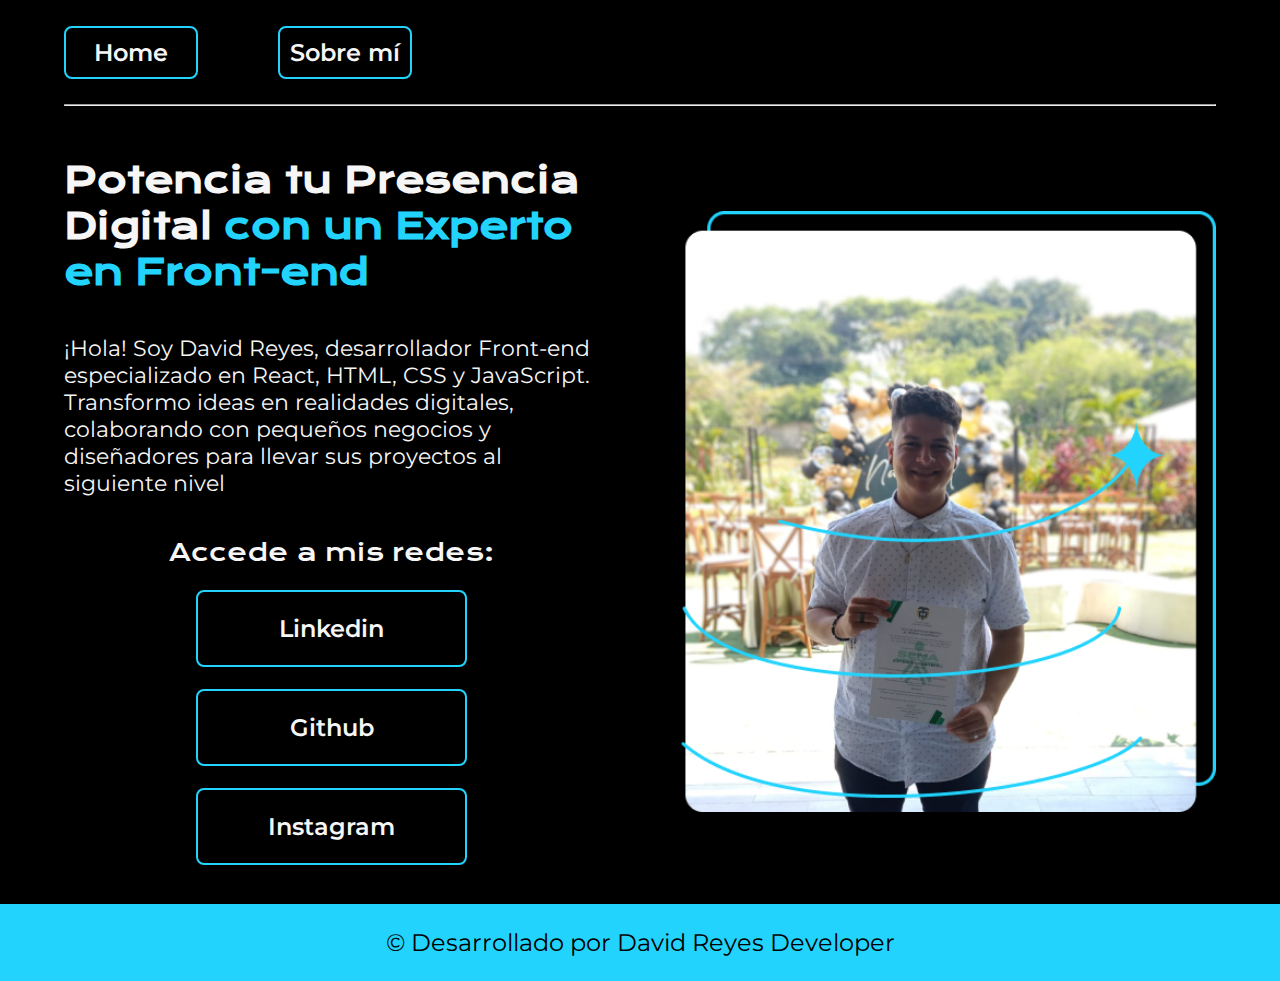
<file: index.html>
<!DOCTYPE html>
<html lang="es-CO">

<head>
    <meta charset="UTF-8">
    <meta name="viewport" content="width=device-width, initial-scale=1.0">
    <title>Portafolio</title>
    <link rel="stylesheet" href="../CSS/styles.css">
    <link rel="stylesheet" href="https://cdnjs.cloudflare.com/ajax/libs/font-awesome/6.6.0/css/all.min.css"
        integrity="sha512-Kc323vGBEqzTmouAECnVceyQqyqdsSiqLQISBL29aUW4U/M7pSPA/gEUZQqv1cwx4OnYxTxve5UMg5GT6L4JJg=="
        crossorigin="anonymous" referrerpolicy="no-referrer" />
</head>

<body>
    <header class="cabecera-pagina">
        <nav class="cabecera-menu">
            <a class="menu-link" href="index.html">Home</a>
            <a class="menu-link" href="about.html">Sobre mí</a>
        </nav>
    </header>

    <hr class="separador">

    <main class="container">
        <section class="container-presentacion">
            <h1 class="titulo-presentacion">Potencia tu Presencia Digital <strong class="titulo-destaque">con un Experto
                    en Front-end</strong></h1>

            <p class="parrafo-presentacion">¡Hola! Soy David Reyes, desarrollador Front-end especializado en React,
                HTML, CSS y JavaScript. Transformo ideas en realidades digitales, colaborando con pequeños negocios y
                diseñadores para llevar sus proyectos al siguiente nivel</p>
            <div class="enlaces-presentacion">
                <h2 class="subtitulos-presentacion-enlaces">Accede a mis redes:</h2>
                <a class="link-presentacion" href="https://www.linkedin.com/in/david-reyes-549697271/" target="_blank">
                    <i class="fa-brands fa-linkedin" style="color: #22d4fd;"></i> Linkedin</a>
                <a class="link-presentacion" href="https://github.com/Juanda845" target="_blank"><i
                        class="fa-brands fa-github" style="color: #22d4fd;"></i> Github</a>
                <a class="link-presentacion" href="https://www.instagram.com/david_reyes845/" target="_blank"><i
                        class="fa-brands fa-instagram" style="color: #22d4fd;"></i> Instagram</a>
            </div>
        </section>
        <img class="imagen-presentacion" src="../Img/Foto-Perfil.png" alt="Foto-Perfil">
    </main>

    <footer class="pie-pagina">
        <p>© Desarrollado por David Reyes Developer</p>
    </footer>
</body>

</html>
</file>
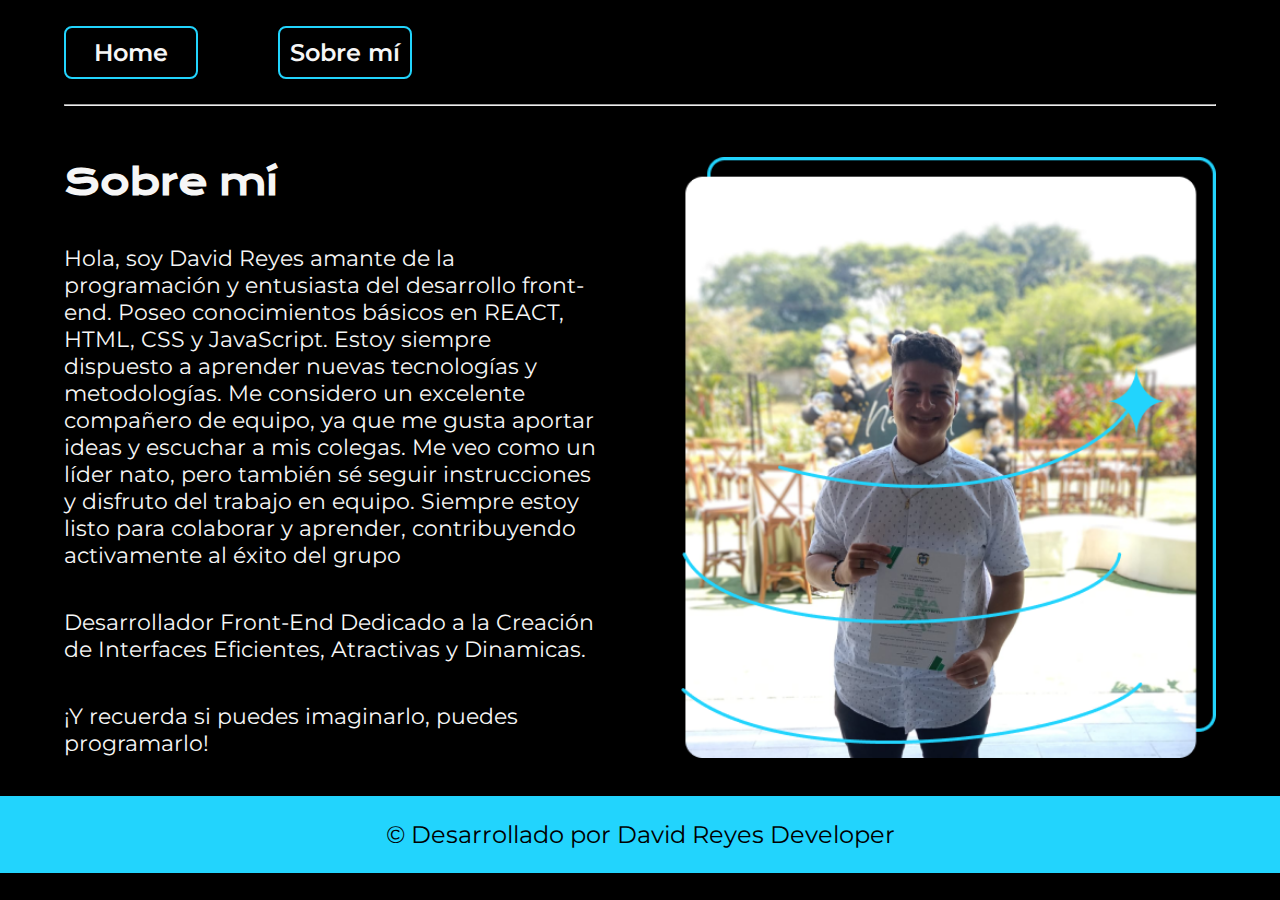
<file: about.html>
<!DOCTYPE html>
<html lang="es-CO">

<head>
    <meta charset="UTF-8">
    <meta name="viewport" content="width=device-width, initial-scale=1.0">
    <title>Sobre Mí</title>
    <link rel="stylesheet" href="../CSS/styles.css">
</head>

<body>
    <header class="cabecera-pagina">
        <nav class="cabecera-menu">
            <a class="menu-link" href="index.html">Home</a>
            <a class="menu-link" href="about.html">Sobre mí</a>
        </nav>
    </header>

    <hr class="separador">

    <main class="container">
        <section class="container-presentacion">
            <h1 class="titulo-presentacion">Sobre mí</h1>
            <p  class="parrafo-presentacion" >Hola, soy David Reyes amante de la programación y entusiasta del desarrollo front-end. Poseo conocimientos básicos en REACT, HTML, CSS y JavaScript. Estoy siempre dispuesto a aprender nuevas tecnologías y metodologías. Me considero un excelente compañero de equipo, ya que me gusta aportar ideas y escuchar a mis colegas. Me veo como un líder nato, pero también sé seguir instrucciones y disfruto del trabajo en equipo. Siempre estoy listo para colaborar y aprender, contribuyendo activamente al éxito del grupo</p>
            <p  class="parrafo-presentacion" >Desarrollador Front-End Dedicado a la Creación de Interfaces Eficientes, Atractivas y Dinamicas.</p>
            <p  class="parrafo-presentacion" >¡Y recuerda si puedes imaginarlo, puedes programarlo!</p>
        </section>
        <img class="imagen-presentacion" src="../Img/Foto-Perfil.png" alt="Foto-Perfil">
    </main>

    <footer class="pie-pagina">
        <p>© Desarrollado por David Reyes Developer</p>
    </footer>

</body>

</html>
</file>
<file: CSS/styles.css>
@import url('https://fonts.googleapis.com/css2?family=Krona+One&family=Montserrat:wght@400;600&display=swap');

:root {
    --color-primario: #000000;
    --color-secundario: #f6f6f6;
    --color-terciario: #22d4fd;
    --color-cuaternario: #272727;

    --fuente--montserrat: "Montserrat", sans-serif;
    --fuente--krona: "Krona One", sans-serif;
}

* {
    padding: 0;
    margin: 0;
}

body {
    box-sizing: border-box;
    background-color: var(--color-primario);
    color: var(--color-secundario);
}

.cabecera-pagina {
    padding: 2% 0% 0% 5%;
}

.cabecera-menu {
    display: flex;
    gap: 80px;
}

.menu-link {
    font-family: var(--fuente--montserrat);
    font-size: 1.5rem;
    font-weight: 600;
    color: var(--color-secundario);
    text-decoration: none;
    border: 2px solid var(--color-terciario);
    border-radius: 8px;
    width: 130px;
    text-align: center;
    padding: 10px 0;
}

.menu-link:hover {
    background-color: var(--color-cuaternario);
}

.separador {
    margin: 2% 5%;
}

.titulo-destaque {
    color: var(--color-terciario);
}

.container {
    padding: 2% 5%;
    display: flex;
    align-items: center;
    justify-content: space-between;
    gap: 82px;
}

.container-presentacion {
    width: 50%;
    display: flex;
    flex-direction: column;
    gap: 40px;
}

.titulo-presentacion {
    font-size: 2.25rem;
    font-family: var(--fuente--krona);
}

.parrafo-presentacion {
    font-size: 22px;
    font-family: var(--fuente--montserrat);
}

.enlaces-presentacion {
    display: flex;
    flex-direction: column;
    justify-content: space-between;
    align-items: center;
    gap: 22px;
}

.subtitulos-presentacion-enlaces {
    font-family: var(--fuente--krona);
    font-weight: 400;
    font-size: 1.5rem;
}

.link-presentacion {
    border: 2px solid var(--color-terciario);
    width: 50%;
    text-align: center;
    border-radius: 8px;
    font-size: 1.5rem;
    font-weight: 600;
    padding: 22px 0;
    text-decoration: none;
    color: #F6F6F6;
    font-family: var(--fuente--montserrat);
}

.link-presentacion:hover {
    background-color: var(--color-cuaternario);
}

.imagen-presentacion {
    width: 50%;
}


.pie-pagina {
    background-color: var(--color-terciario);
    margin-top: 1%;
    padding: 24px;
    color: var(--color-primario);
    text-align: center;
    font-family: var(--fuente--montserrat);
    font-size: 1.5rem;
    font-weight: 400;
}

@media (max-width: 1200px) {

    .cabecera-pagina {
        padding: 10%;
    }

    .cabecera-menu {
        justify-content: center;
    }

    .menu-link{
        max-width: max-content;
        padding: 2.18%;
    }

    .container {
        flex-direction: column-reverse;
        padding: 5%;
    }

    .container-presentacion{
        width: auto;
    }
}
</file>
